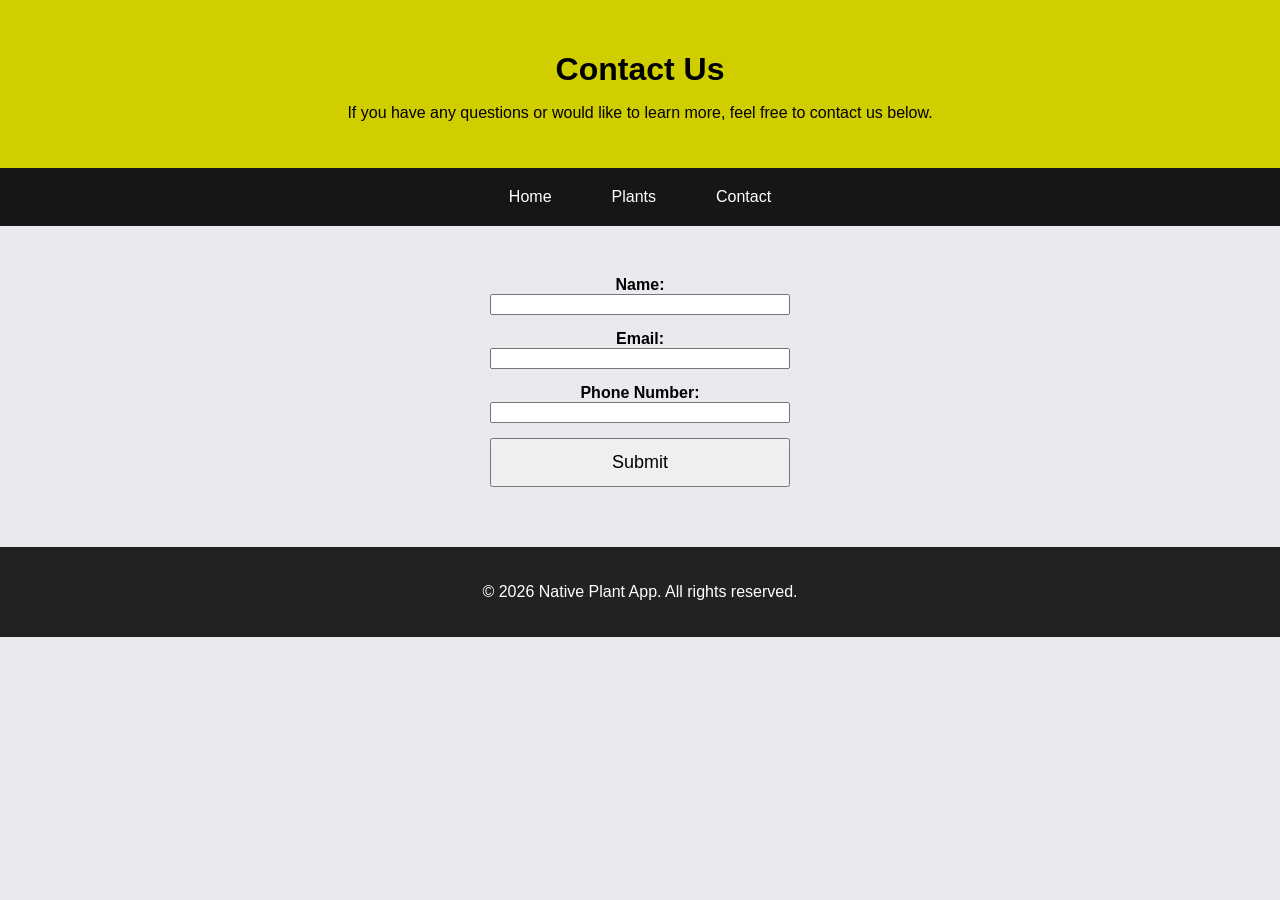
<file: contact.html>
<!DOCTYPE html>
<html lang="en">
<head>
    <meta charset="UTF-8">
    <meta name="viewport" content="width=device-width, initial-scale=1.0">
    <title>Contact Us</title>
    <link rel="stylesheet" href="styles.css">
</head>
<body>
    <header id="main-header">
    <h1>Contact Us</h1>
    <p>If you have any questions or would like to learn more, feel free to contact us below.</p>
    </header>
    <nav class="navbar">
            <a href="home.html">Home</a>
            <a href="plants.html">Plants</a>
            <a href="contact.html">Contact</a>
    </nav>
    <main>
        <form action="thank.html">
            <label for="name">Name:</label>
            <input type="text" id="name" name="name" required>
            <label for="email">Email:</label>
            <input type="email" id="email" name="email" required>
            <label for="phone">Phone Number:</label>
            <input type="tel" id="phone" name="phone" required>
            <button type="submit">Submit</button>
        </form>
    </main>
    <footer>
        <p>&copy; 2026 Native Plant App. All rights reserved.</p>
    </footer>
</body>
</html>
</file>
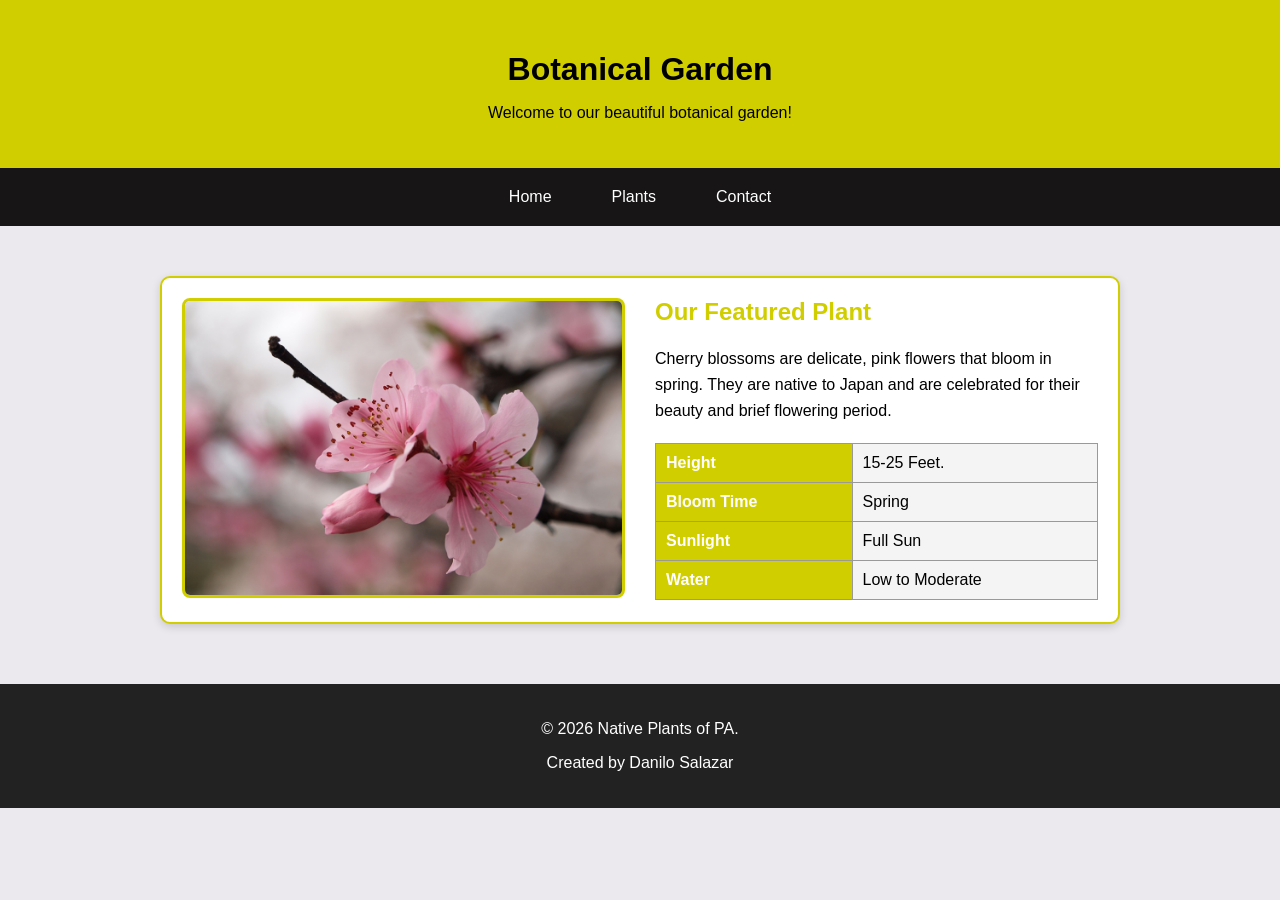
<file: home.html>
<!DOCTYPE html>
<html lang="en">
<head>
    <meta charset="UTF-8">
    <meta name="viewport" content="width=device-width, initial-scale=1.0">
    <title>Botanical Garden</title>
    <link rel="stylesheet" href="styles.css">

</head>
<body>
    <header id="main-header">
        <h1>Botanical Garden</h1>
        <p>Welcome to our beautiful botanical garden!</p>
    </header>
    <nav class="navbar">
            <a href="home.html">Home</a>
            <a href="plants.html">Plants</a>
            <a href="contact.html">Contact</a>
    </nav>

    <main id="home">
        <!--Plant Card-->
       <section class="plant-grid">
            <article class="plant-card">
                <!--Image Section-->
                <div class="image-section">
                    <img src="cherryblossom.jpg" alt="Cherry blossom">
                </div>
                <div class="plant-info">
                    <h2>Our Featured Plant</h2>
                    <p>Cherry blossoms are delicate, pink flowers that bloom in spring. They are native to Japan and are celebrated for their beauty and brief flowering period.</p>
                        <table id="info">
                            <tr>
                                <th>Height</th>
                                <td>15-25 Feet.</td>
                            </tr>
                            <tr>
                                <th>Bloom Time</th>
                                <td>Spring</td>
                            </tr>
                            <tr>
                                <th>Sunlight</th>
                                <td>Full Sun</td>
                            </tr>
                            <tr>
                                <th>Water</th>
                                <td>Low to Moderate</td>
                            </tr>
                        </table>
                </div>
                

            </article>
        </section>
    </main>
    <footer id="contact">
        <p>&copy; 2026 Native Plants of PA.</p>
        <p>Created by Danilo Salazar</p>
    </footer>
</body>
</html>
</file>
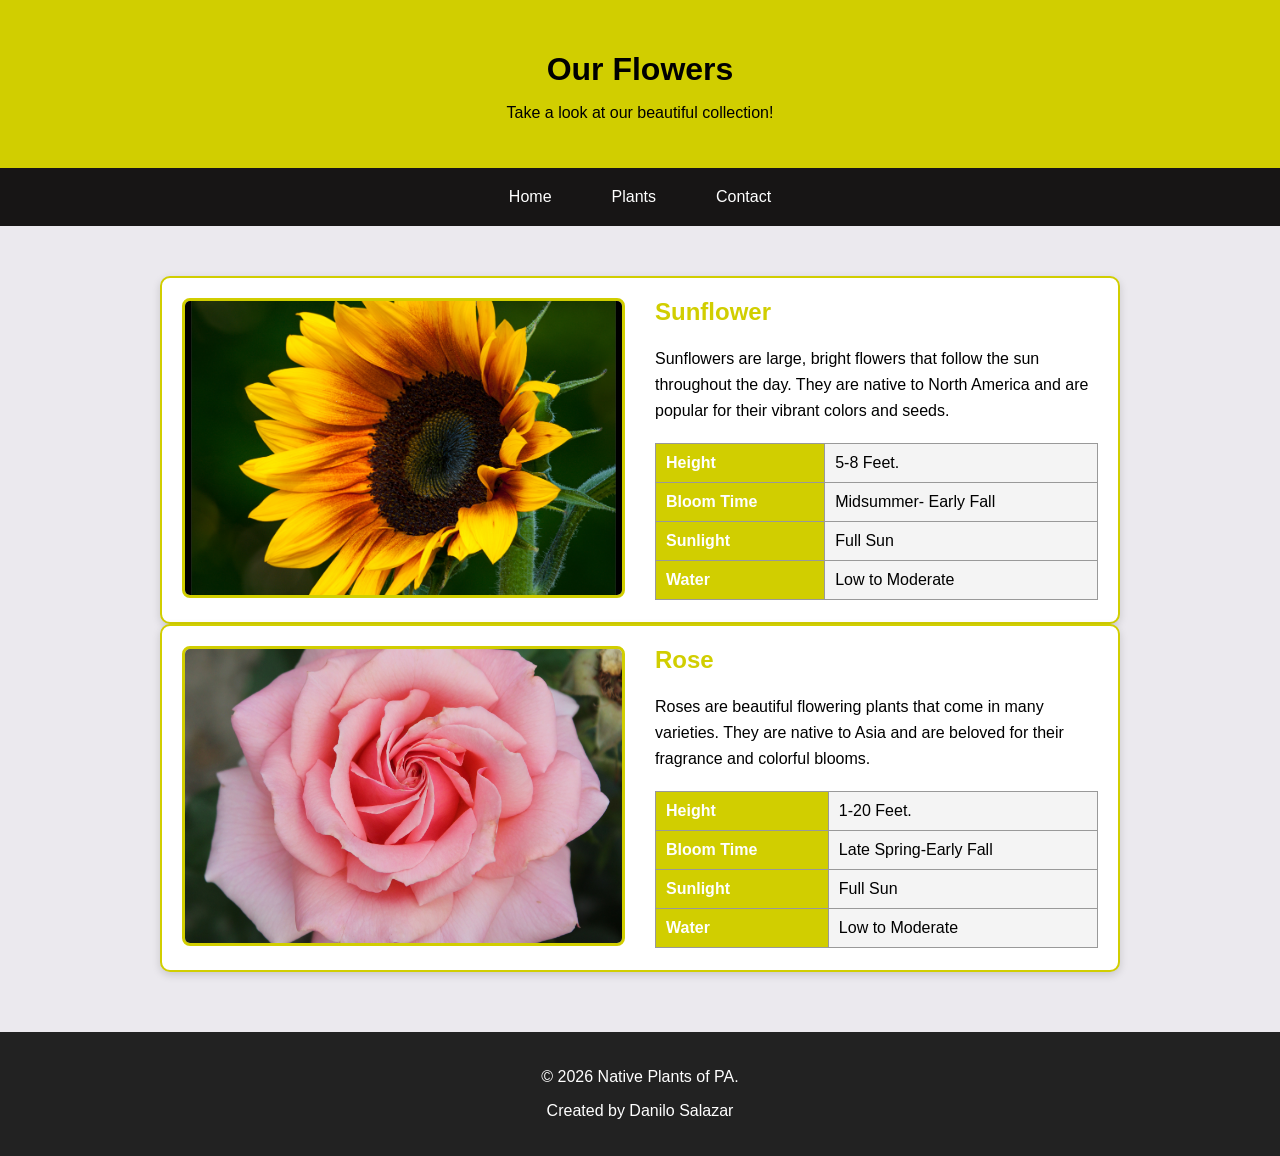
<file: plants.html>
<!DOCTYPE html>
<html lang="en">
<head>
    <meta charset="UTF-8">
    <meta name="viewport" content="width=device-width, initial-scale=1.0">
    <title>Botanical Garden</title>
    <link rel="stylesheet" href="styles.css">

</head>
<body>
    <header id="main-header">
        <h1>Our Flowers</h1>
        <p>Take a look at our beautiful collection!</p>
    </header>
    <nav class="navbar">
            <a href="home.html">Home</a>
            <a href="plants.html">Plants</a>
            <a href="contact.html">Contact</a>
    </nav>

    <main id="home">
        
        <!--Plant Card-->
        <section id="plants" class="plant-grid">
            <article class="plant-card">
                <!--Image Section-->
                <div class="image-section">
                    <img src="sunflower.jpg" alt="Sunflower">
                </div>
                <div class="plant-info">
                    <h2>Sunflower</h2>
                    <p>Sunflowers are large, bright flowers that follow the sun throughout the day. They are native to North America and are popular for their vibrant colors and seeds.</p>
                        <table id="info">
                            <tr>
                                <th>Height</th>
                                <td>5-8 Feet.</td>
                            </tr>
                            <tr>
                                <th>Bloom Time</th>
                                <td>Midsummer- Early Fall</td>
                            </tr>
                            <tr>
                                <th>Sunlight</th>
                                <td>Full Sun</td>
                            </tr>
                            <tr>
                                <th>Water</th>
                                <td>Low to Moderate</td>
                            </tr>
                        </table>
                </div>
                

            </article>
        </section>
        <section id="plants" class="plant-grid">
            <article class="plant-card">
                <!--Image Section-->
                <div class="image-section">
                    <img src="rose.jpg" alt="Rose">
                </div>
                <div class="plant-info">
                    <h2>Rose</h2>
                    <p>Roses are beautiful flowering plants that come in many varieties. They are native to Asia and are beloved for their fragrance and colorful blooms.</p>
                        <table id="info">
                            <tr>
                                <th>Height</th>
                                <td>1-20 Feet.</td>
                            </tr>
                            <tr>
                                <th>Bloom Time</th>
                                <td>Late Spring-Early Fall</td>
                            </tr>
                            <tr>
                                <th>Sunlight</th>
                                <td>Full Sun</td>
                            </tr>
                            <tr>
                                <th>Water</th>
                                <td>Low to Moderate</td>
                            </tr>
                        </table>
                </div>
                

            </article>
        </section>
    </main>
    <footer id="contact">
        <p>&copy; 2026 Native Plants of PA.</p>
        <p>Created by Danilo Salazar</p>
    </footer>
</body>
</html>
</file>
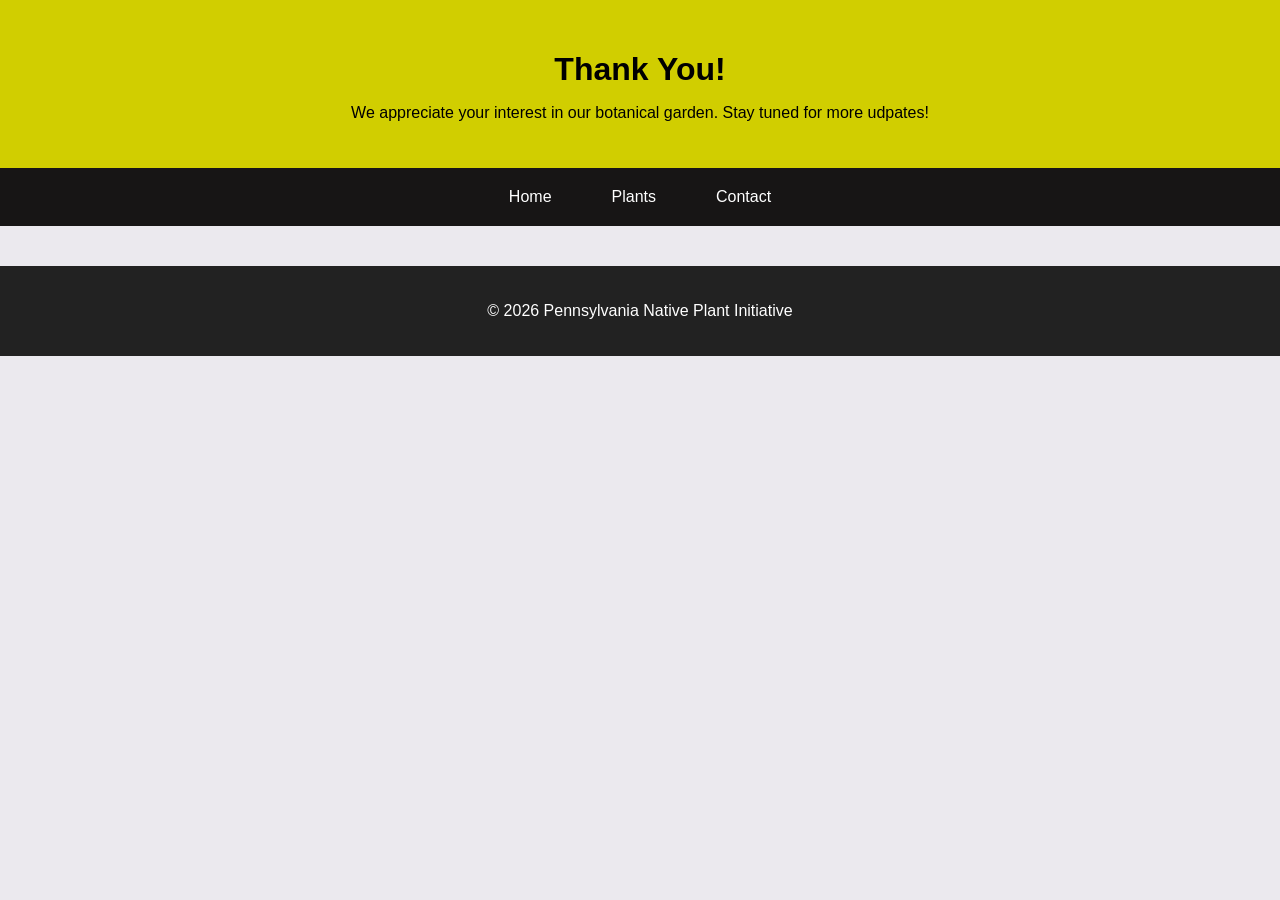
<file: thank.html>
<!DOCTYPE html>
<html lang="en">
<head>
    <meta charset="UTF-8">
    <meta name="viewport" content="width=device-width, initial-scale=1.0">
    <title>Thank You</title>
    <link rel="stylesheet" href="styles.css">

</head>
<body>
    <header id="main-header">
        <h1>Thank You!</h1>
        <p>We appreciate your interest in our botanical garden. Stay tuned for more udpates!</p>
    </header>
    
    <nav class="navbar">
            <a href="home.html">Home</a>
            <a href="plants.html">Plants</a>
            <a href="contact.html">Contact</a>
    </nav>
    <footer>
        <p>&copy; 2026 Pennsylvania Native Plant Initiative</p>
    </footer>
</body>
</html>
</file>
<file: styles.css>
* {
    box-sizing: border-box;
}

body {
    margin: 0;
    padding: 0;
    font-family: Arial, Helvetica, sans-serif;
    background-color: rgb(235, 233, 238);
    color: rgb(0, 0, 0);
}

/* Header */
#main-header {
    background-color: #d1ce00;
    text-align: center;
    padding: 30px;
    margin: 0;
}

#main-header h1 {
    margin-bottom: 10px;
}

/* Navigation */
.navbar {
    background-color: rgb(23, 21, 21);
    display: flex;
    justify-content: center;
    gap: 30px;
    padding: 10px;
}

.navbar a {
    color: white;
    text-decoration: none;
    padding: 10px 15px;
}

.navbar a:hover {
    background-color: #333;
}

/* Main */
main {
    max-width: 1000px;
    margin: 30px auto;
    padding: 20px;
}

.intro {
    background-color: white;
    border: 1px solid #ccc;
    border-radius: 8px;
    padding: 20px;
    margin-bottom: 30px;
}

.intro h2 {
    color: #d1ce00;
}

/* Plants */
.plant-grid {
    display: grid;
    grid-template-columns: 1fr;
    gap: 20px;
}

.plant-card {
    background-color: white;
    border: 2px solid #d1ce00;
    border-radius: 10px;
    padding: 20px;
    display: flex;
    gap: 30px;
    box-shadow: 0 3px 8px rgba(0, 0, 0, 0.15);
}

.image-section {
    flex: 1;
}

.image-section img {
    width: 100%;
    height: 300px;
    object-fit: cover;
    border: 3px solid #d1ce00;
    border-radius: 8px;
}

.plant-info {
    flex: 1;
}

.plant-info h2 {
    color: #d1ce00;
    margin-top: 0;
}

.plant-info p {
    line-height: 1.6;
}

/* Table */
table {
    width: 100%;
    border-collapse: collapse;
    margin-top: 20px;
}

th, td {
    border: 1px solid #999;
    padding: 10px;
    text-align: left;
}

th {
    background-color: #d1ce00;
    color: white;
}

td {
    background-color: #f4f4f4;
}

/* Footer */
footer {
    background-color: #222;
    color: white;
    text-align: center;
    padding: 20px;
    margin-top: 40px;
}

/* Contact Form */
form {
    display: flex;
    flex-direction: column;
    width: 300px;
    margin: 0 auto;
}

form label {
    font-weight: bold;
    text-align: center;
}

form input {
    margin-bottom: 15px;
}

button {
    width: 300px;
    padding: 12px;
    font-size: 18px;
}

/* Responsive CSS for mobile devices */
@media (max-width: 480px) {

    #main-header {
        padding: 20px 10px;
    }

    #main-header h1 {
        font-size: 24px;
    }

    .navbar {
        flex-direction: column;
        align-items: center;
    }

    .navbar a {
        width: 100%;
        text-align: center;
    }

    main {
        margin: 10px;
        padding: 10px;
    }

    .plant-card {
        padding: 15px;
        flex-direction: column;
    }

    .image-section img {
        width: 100%;
        height: 200px;
        object-fit: cover;
    }

    form {
        width: 100%;
        max-width: 300px;
    }

    button {
        width: 100%;
    }

    table {
        font-size: 14px;
    }
}
</file>
